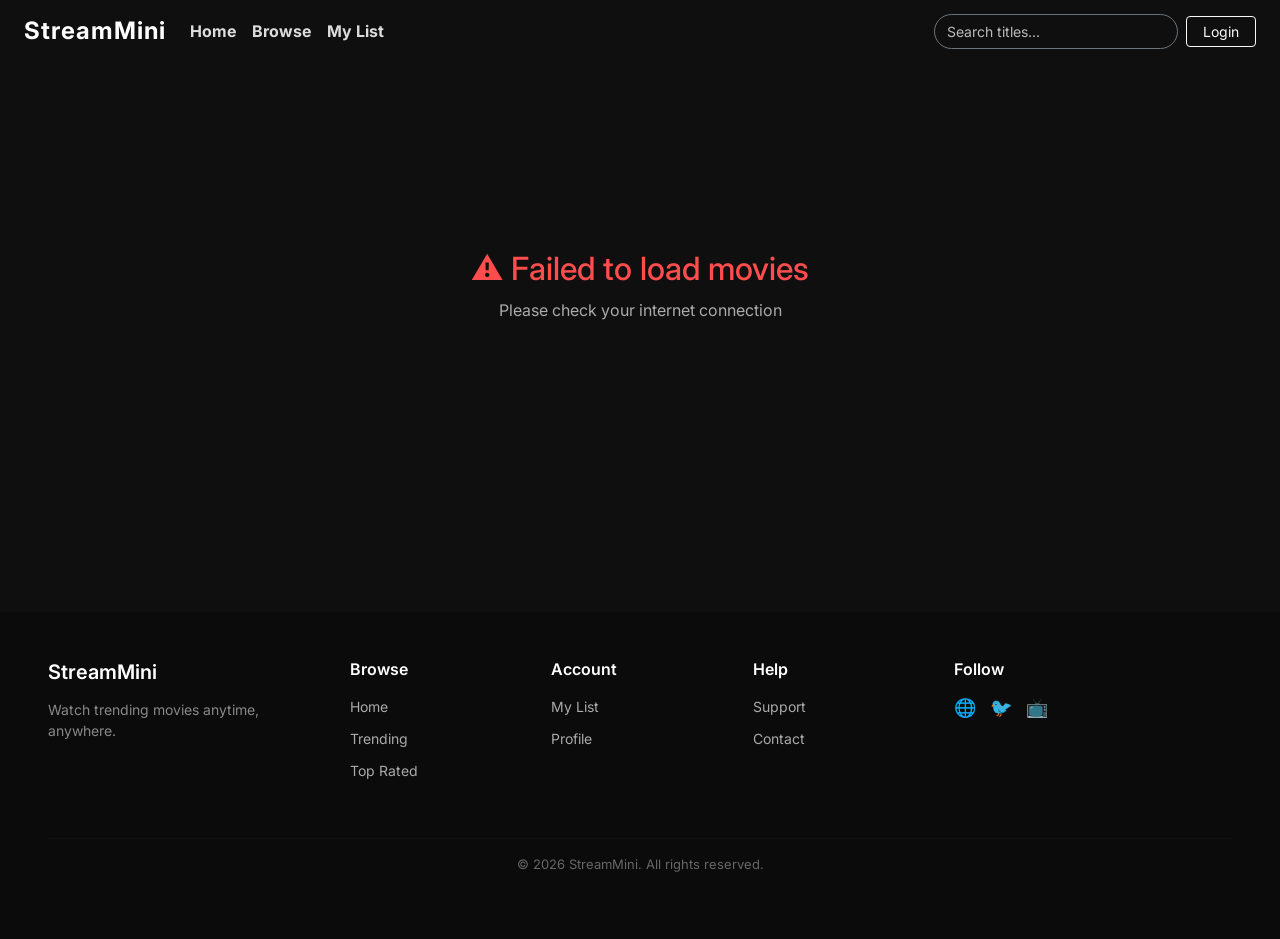
<file: index.html>
<!doctype html>
<html lang="en">
  <head>
    <meta charset="UTF-8" />
    <meta name="viewport" content="width=device-width, initial-scale=1.0" />
    <title>Stream - mini</title>
    <link rel="preconnect" href="https://fonts.googleapis.com" />
    <link rel="preconnect" href="https://fonts.gstatic.com" crossorigin />
    <link
      href="https://fonts.googleapis.com/css2?family=Archivo+Black&family=Inter:ital,opsz,wght@0,14..32,100..900;1,14..32,100..900&family=Roboto+Serif:ital,opsz,wght@0,8..144,100..900;1,8..144,100..900&display=swap"
      rel="stylesheet" />
    <link
      href="https://cdn.jsdelivr.net/npm/bootstrap@5.3.8/dist/css/bootstrap.min.css"
      rel="stylesheet"
      integrity="sha384-sRIl4kxILFvY47J16cr9ZwB07vP4J8+LH7qKQnuqkuIAvNWLzeN8tE5YBujZqJLB"
      crossorigin="anonymous" />
    <link rel="stylesheet" href="css/style.css" />
  </head>
  <body>
    <header class="w-100 top-0 z-3">
      <nav class="navbar navbar-expand-lg">
        <div class="container-fluid px-4">
          <a class="nav-header text-white navbar-brand fw-bolder" href="#"
            >StreamMini</a
          >
          <button
            class="navbar-toggler"
            type="button"
            data-bs-toggle="collapse"
            data-bs-target="#navMain">
            <span class="navbar-toggler-icon"></span>
          </button>
          <div class="collapse navbar-collapse" id="navMain">
            <ul class="navbar-nav me-auto mb-2 mb-lg-0">
              <li class="nav-item">
                <a class="nav-link active fw-bold" href="#home">Home</a>
              </li>
              <li class="nav-item">
                <a class="nav-link fw-bold" href="#rows">Browse</a>
              </li>
              <li class="nav-item">
                <a href="mylist.html" class="nav-link fw-bold">My List</a>
              </li>
            </ul>
            <div class="d-flex align-items-center gap-2 mt-2 mt-lg-0">
              <input
                type="search"
                id="searchInput"
                class="form-control form-control-sm bg-transparent border-secondary"
                placeholder="Search titles..."
                aria-label="Search movies" />

              <div id="authSection"></div>
            </div>
          </div>
        </div>
      </nav>
    </header>

    <section id="heroCarousel" class=""></section>
    <main>
      <section id="rows" class="mt-4 px-4">
        <div id="movieRows"></div>
      </section>
    </main>
    <footer class="footer mt-5">
      <div class="container-fluid px-5 py-5">
        <div class="row">
          <div class="col-md-3 mb-4">
            <h5 class="footer-logo">StreamMini</h5>
            <p class="footer-text">Watch trending movies anytime, anywhere.</p>
          </div>

          <div class="col-6 col-md-2 mb-4">
            <h6>Browse</h6>
            <ul>
              <li><a href="#">Home</a></li>
              <li><a href="#">Trending</a></li>
              <li><a href="#">Top Rated</a></li>
            </ul>
          </div>

          <div class="col-6 col-md-2 mb-4">
            <h6>Account</h6>
            <ul>
              <li><a href="mylist.html">My List</a></li>
              <li><a href="#">Profile</a></li>
            </ul>
          </div>

          <div class="col-6 col-md-2 mb-4">
            <h6>Help</h6>
            <ul>
              <li><a href="#">Support</a></li>
              <li><a href="#">Contact</a></li>
            </ul>
          </div>

          <div class="col-md-3 mb-4">
            <h6>Follow</h6>
            <div class="social-icons">
              <span>🌐</span>
              <span>🐦</span>
              <span>📺</span>
            </div>
          </div>
        </div>

        <hr />

        <p class="text-center footer-copy">
          © 2026 StreamMini. All rights reserved.
        </p>
      </div>
    </footer>
    <div id="toast" class="toast-box"></div>
    <button id="scrollTopBtn">↑</button>
    <script
      src="https://cdn.jsdelivr.net/npm/bootstrap@5.3.8/dist/js/bootstrap.bundle.min.js"
      integrity="sha384-FKyoEForCGlyvwx9Hj09JcYn3nv7wiPVlz7YYwJrWVcXK/BmnVDxM+D2scQbITxI"
      crossorigin="anonymous"></script>
    <script type="module" src="js/app.js"></script>
  </body>
</html>
</file>
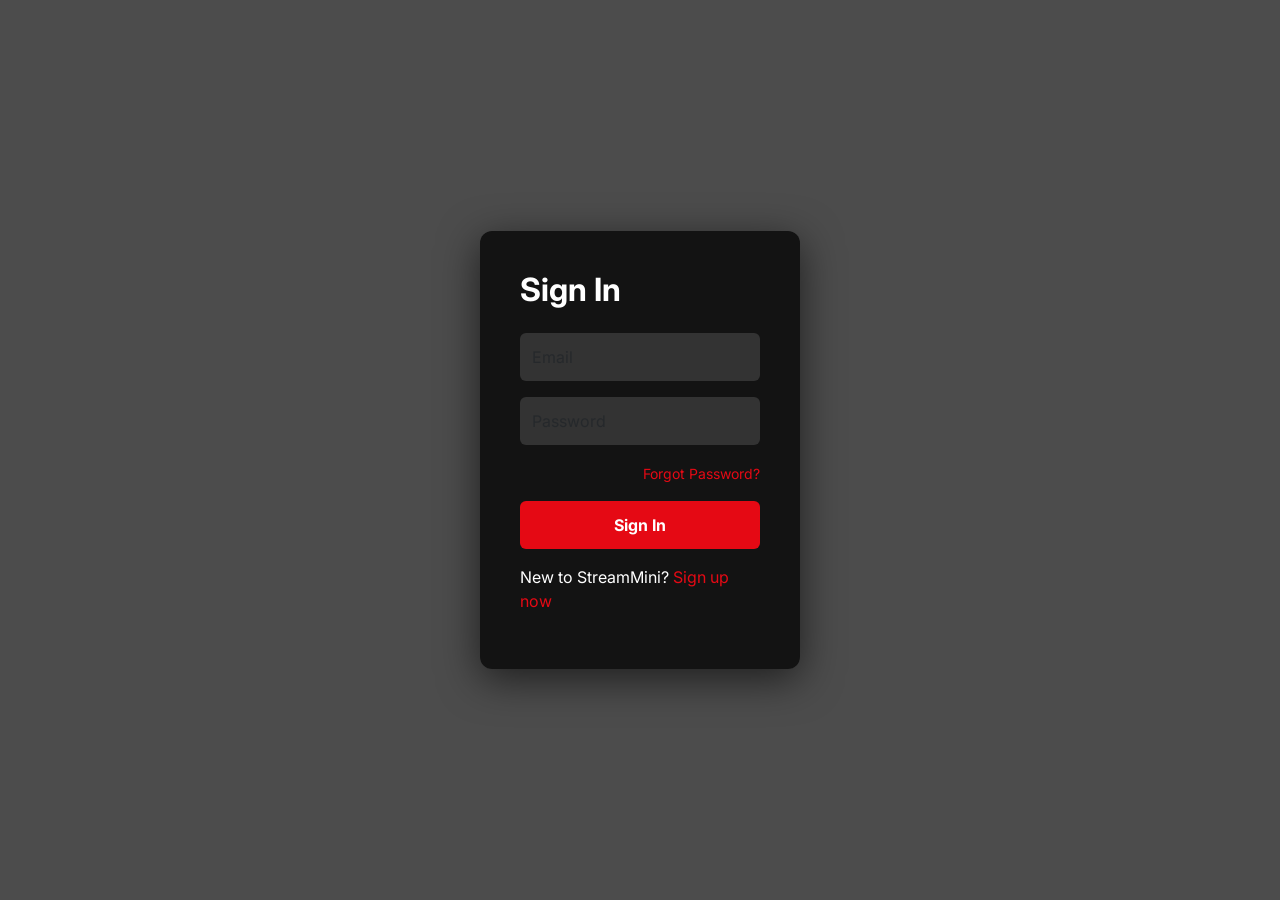
<file: edit-profile.html>
<!doctype html>
<html lang="en">
  <head>
    <meta charset="UTF-8" />
    <meta name="viewport" content="width=device-width, initial-scale=1.0" />
    <title>Edit | User</title>
    <link rel="preconnect" href="https://fonts.googleapis.com" />
    <link rel="preconnect" href="https://fonts.gstatic.com" crossorigin />
    <link
      href="https://fonts.googleapis.com/css2?family=Archivo+Black&family=Inter:ital,opsz,wght@0,14..32,100..900;1,14..32,100..900&family=Roboto+Serif:ital,opsz,wght@0,8..144,100..900;1,8..144,100..900&display=swap"
      rel="stylesheet" />
    <link
      href="https://cdn.jsdelivr.net/npm/bootstrap@5.3.8/dist/css/bootstrap.min.css"
      rel="stylesheet"
      integrity="sha384-sRIl4kxILFvY47J16cr9ZwB07vP4J8+LH7qKQnuqkuIAvNWLzeN8tE5YBujZqJLB"
      crossorigin="anonymous" />

    <link rel="stylesheet" href="/css/profile.css" />
  </head>
  <body class="bg-dark text-white">
    <div class="container py-5">
      <a href="profile.html" class="btn btn-light mb-4">← Back</a>

      <div class="profile-card mx-auto p-4">
        <h3 class="mb-3">Edit Profile</h3>

        <input id="name" class="form-control mb-2" placeholder="Name" />
        <input id="email" class="form-control mb-3" placeholder="Email" />

        <p id="errorMsg" class="text-danger small mb-2"></p>

        <button class="btn btn-danger w-100 update-btn">Save Changes</button>
      </div>
    </div>

    <script type="module" src="js/profile.js"></script>
  </body>
</html>
</file>
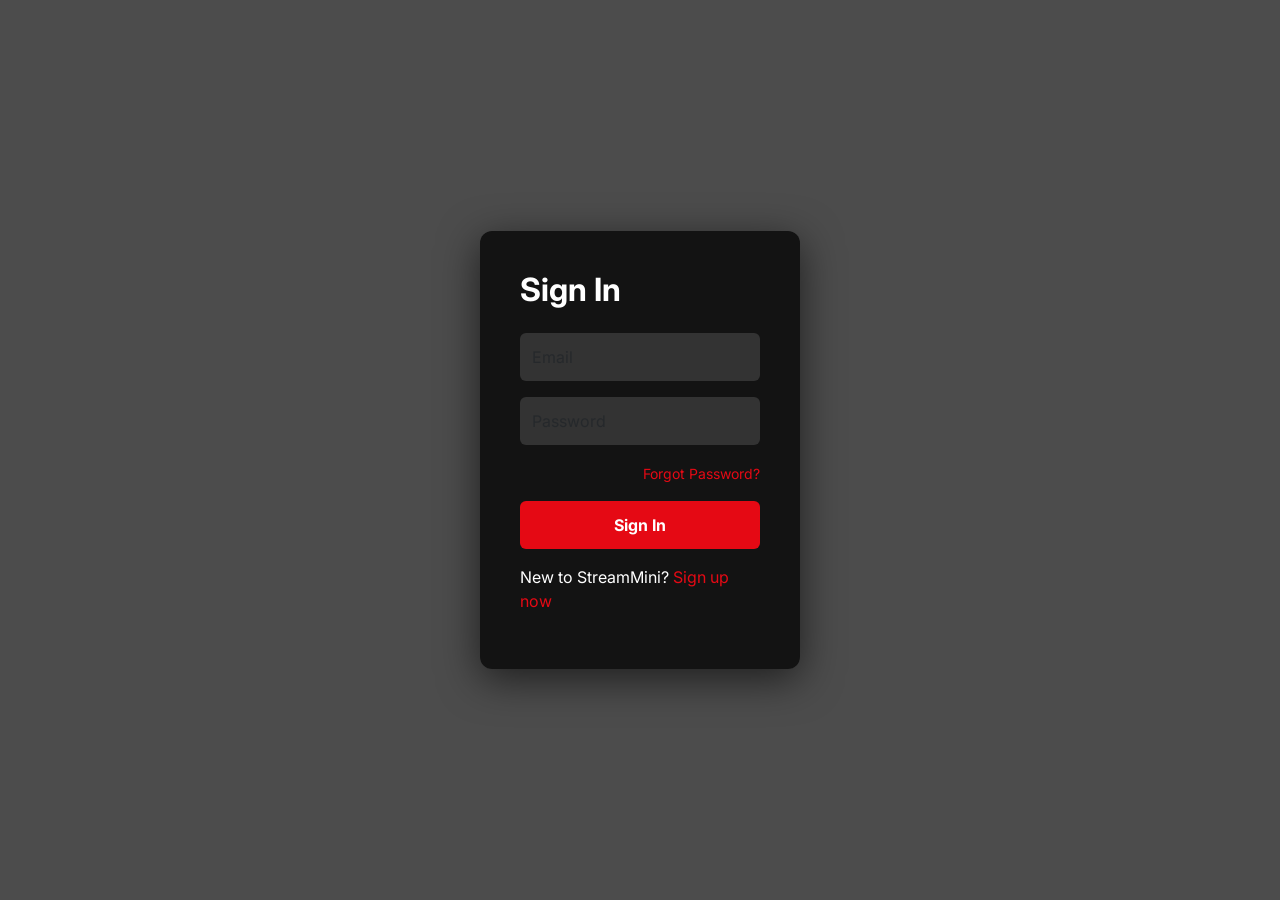
<file: login.html>
<!doctype html>
<html lang="en">
  <head>
    <meta charset="UTF-8" />
    <meta name="viewport" content="width=device-width, initial-scale=1.0" />
    <title>Login | User</title>
    <link rel="preconnect" href="https://fonts.googleapis.com" />
    <link rel="preconnect" href="https://fonts.gstatic.com" crossorigin />
    <link
      href="https://fonts.googleapis.com/css2?family=Archivo+Black&family=Inter:ital,opsz,wght@0,14..32,100..900;1,14..32,100..900&family=Roboto+Serif:ital,opsz,wght@0,8..144,100..900;1,8..144,100..900&display=swap"
      rel="stylesheet" />
    <link
      href="https://cdn.jsdelivr.net/npm/bootstrap@5.3.8/dist/css/bootstrap.min.css"
      rel="stylesheet"
      integrity="sha384-sRIl4kxILFvY47J16cr9ZwB07vP4J8+LH7qKQnuqkuIAvNWLzeN8tE5YBujZqJLB"
      crossorigin="anonymous" />
    <link rel="stylesheet" href="/css/login.css" />
  </head>
  <body class="login-page">
    <div class="login-bg"></div>
    <div class="login-overlay"></div>

    <div class="login-container">
      <div class="login-card">
        <h2 class="mb-4">Sign In</h2>

        <form id="loginForm">
          <div class="mb-3">
            <input
              id="email"
              type="email"
              placeholder="Email"
              class="form-control" />
            <div class="error-text"></div>
          </div>

          <div class="mb-3">
            <input
              id="password"
              type="password"
              placeholder="Password"
              class="form-control" />
            <div class="error-text"></div>
          </div>

          <div class="text-end mb-3">
            <a href="forgot.html" class="forgot-link"> Forgot Password? </a>
          </div>

          <button type="submit" class="btn btn-primary w-100">Sign In</button>
        </form>

        <p class="mt-3">
          New to StreamMini?
          <a href="register.html">Sign up now</a>
        </p>
      </div>
    </div>
    <div id="toast" class="toast-box"></div>
    <script type="module" src="js/auth.js"></script>
  </body>
</html>
</file>
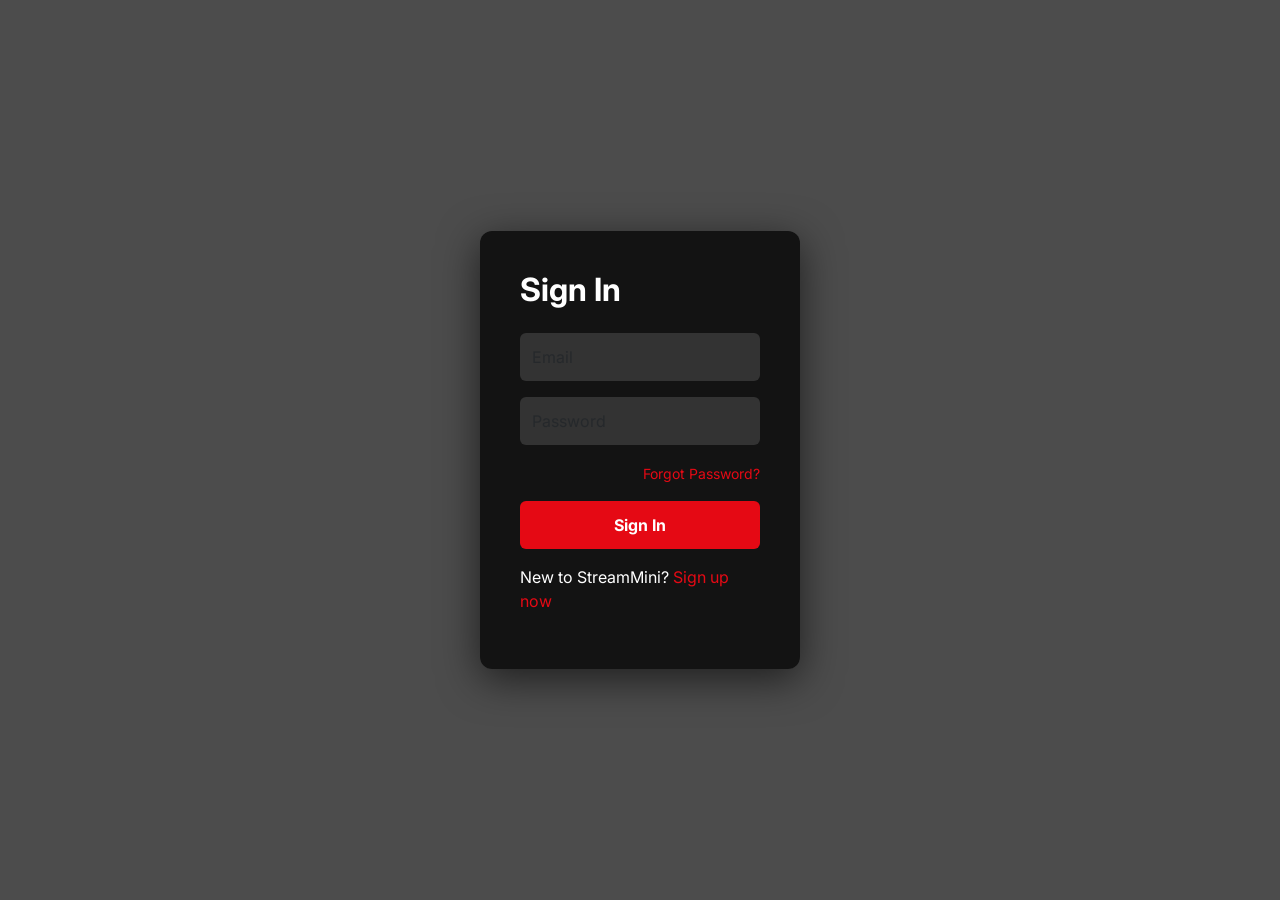
<file: movie.html>
<!doctype html>
<html lang="en">
  <head>
    <meta charset="UTF-8" />
    <meta name="viewport" content="width=device-width, initial-scale=1.0" />
    <title>Movie Details</title>
    <link
      href="https://fonts.googleapis.com/css2?family=Archivo+Black&family=Inter:ital,opsz,wght@0,14..32,100..900;1,14..32,100..900&family=Roboto+Serif:ital,opsz,wght@0,8..144,100..900;1,8..144,100..900&display=swap"
      rel="stylesheet" />
    <link
      href="https://cdn.jsdelivr.net/npm/bootstrap@5.3.8/dist/css/bootstrap.min.css"
      rel="stylesheet"
      integrity="sha384-sRIl4kxILFvY47J16cr9ZwB07vP4J8+LH7qKQnuqkuIAvNWLzeN8tE5YBujZqJLB"
      crossorigin="anonymous" />
    <link rel="stylesheet" href="css/movie.css" />
    <script type="module">
      import { requireAuth } from '/js/auth.js';
      requireAuth();
    </script>
  </head>
  <body>
    <div id="movieDetails"></div>

    <script
      src="https://cdn.jsdelivr.net/npm/bootstrap@5.3.8/dist/js/bootstrap.bundle.min.js"
      integrity="sha384-FKyoEForCGlyvwx9Hj09JcYn3nv7wiPVlz7YYwJrWVcXK/BmnVDxM+D2scQbITxI"
      crossorigin="anonymous"></script>
    <script src="js/movie.js"></script>
  </body>
</html>
</file>
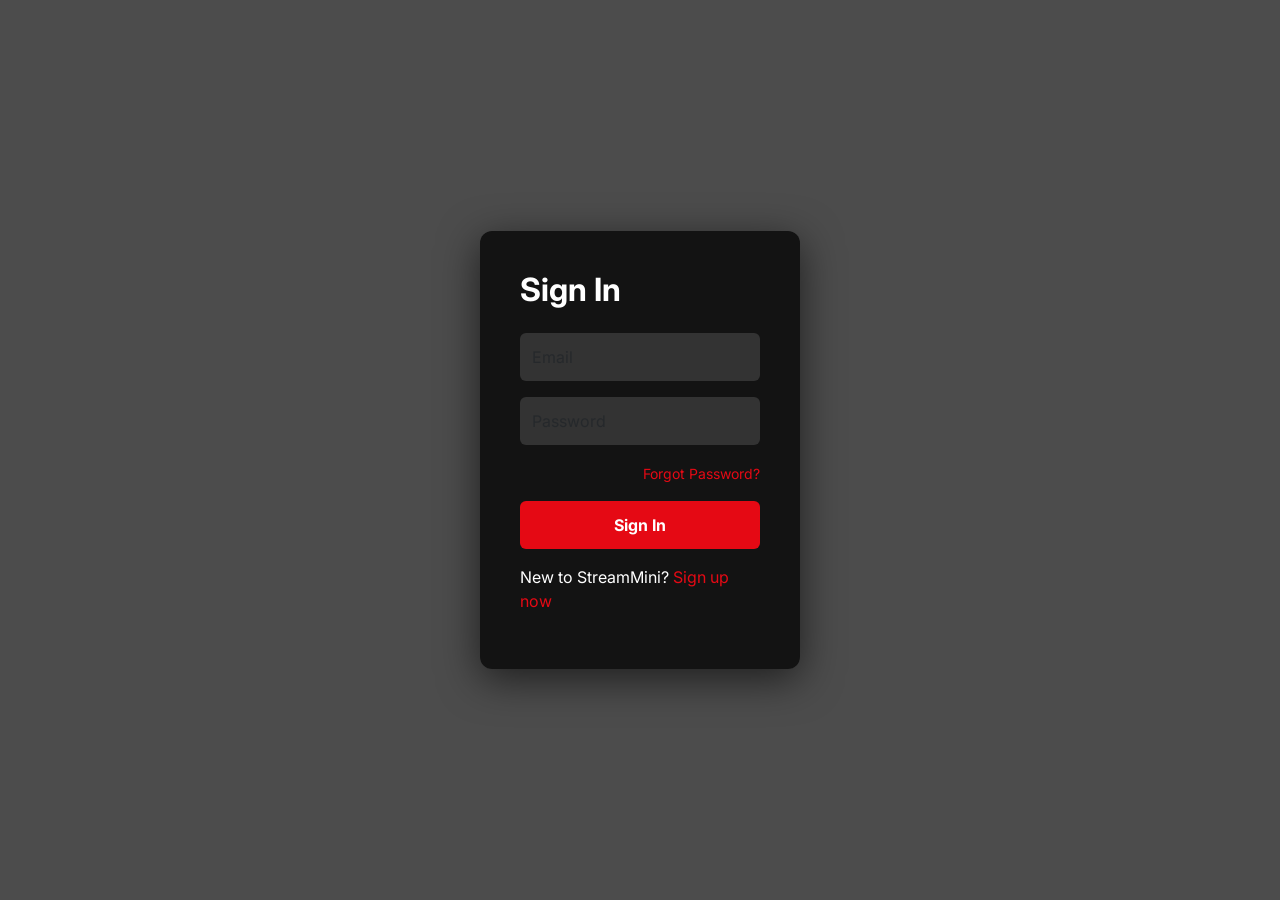
<file: myList.html>
<!doctype html>
<html lang="en">
  <head>
    <meta charset="UTF-8" />
    <meta name="viewport" content="width=device-width, initial-scale=1.0" />
    <title>My Lists</title>
    <link
      href="https://fonts.googleapis.com/css2?family=Archivo+Black&family=Inter:ital,opsz,wght@0,14..32,100..900;1,14..32,100..900&family=Roboto+Serif:ital,opsz,wght@0,8..144,100..900;1,8..144,100..900&display=swap"
      rel="stylesheet" />
    <link
      href="https://cdn.jsdelivr.net/npm/bootstrap@5.3.8/dist/css/bootstrap.min.css"
      rel="stylesheet"
      integrity="sha384-sRIl4kxILFvY47J16cr9ZwB07vP4J8+LH7qKQnuqkuIAvNWLzeN8tE5YBujZqJLB"
      crossorigin="anonymous" />
    <link rel="stylesheet" href="css/list.css" />
    <script type="module" src="/js/auth.js"></script>
    <script type="module">
      import { requireAuth } from '/js/auth.js';
      requireAuth();
    </script>
  </head>
  <body>
    <header class="p-3 d-flex justify-content-between align-items-center">
      <h2 class="text-white">❤️ My List</h2>
      <button class="home-btn btn btn-light">Home</button>
    </header>

    <div class="px-5 py-4">
      <div id="myListContainer" class="row g-3"></div>
    </div>

    <script
      src="https://cdn.jsdelivr.net/npm/bootstrap@5.3.8/dist/js/bootstrap.bundle.min.js"
      integrity="sha384-FKyoEForCGlyvwx9Hj09JcYn3nv7wiPVlz7YYwJrWVcXK/BmnVDxM+D2scQbITxI"
      crossorigin="anonymous"></script>
    <script type="module" src="js/list.js"></script>
  </body>
</html>
</file>
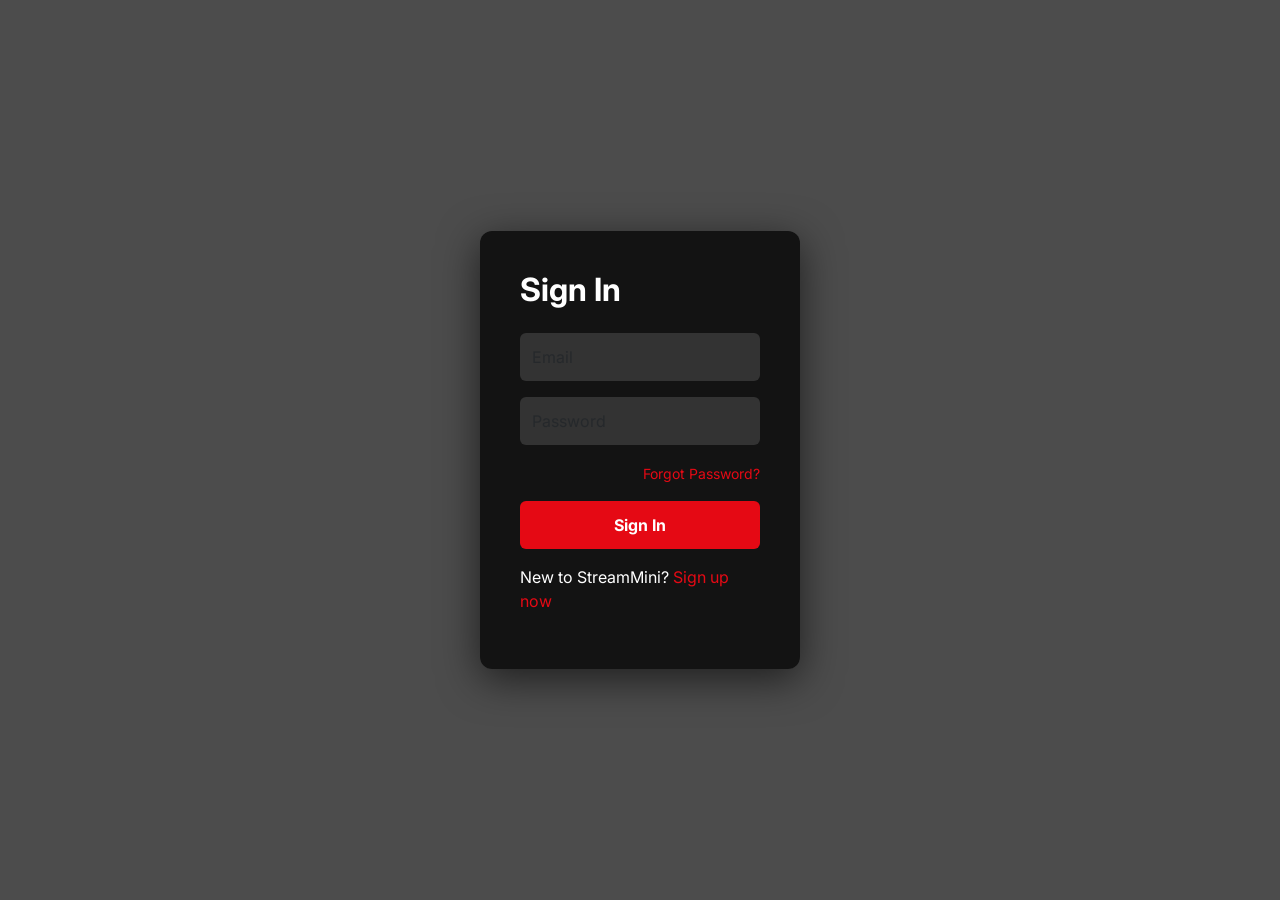
<file: profile.html>
<!doctype html>
<html lang="en">
  <head>
    <meta charset="UTF-8" />
    <meta name="viewport" content="width=device-width, initial-scale=1.0" />
    <title>Login | User</title>
    <link rel="preconnect" href="https://fonts.googleapis.com" />
    <link rel="preconnect" href="https://fonts.gstatic.com" crossorigin />
    <link
      href="https://fonts.googleapis.com/css2?family=Archivo+Black&family=Inter:ital,opsz,wght@0,14..32,100..900;1,14..32,100..900&family=Roboto+Serif:ital,opsz,wght@0,8..144,100..900;1,8..144,100..900&display=swap"
      rel="stylesheet" />
    <link
      href="https://cdn.jsdelivr.net/npm/bootstrap@5.3.8/dist/css/bootstrap.min.css"
      rel="stylesheet"
      integrity="sha384-sRIl4kxILFvY47J16cr9ZwB07vP4J8+LH7qKQnuqkuIAvNWLzeN8tE5YBujZqJLB"
      crossorigin="anonymous" />

    <link rel="stylesheet" href="/css/profile.css" />
  </head>
  <body class="bg-dark text-white">
    <div class="container py-5">
      <a href="index.html" class="btn btn-light mb-4">← Back</a>

      <div class="profile-card mx-auto text-center p-4">
        <div class="avatar-large" id="avatar"></div>

        <h2 id="name"></h2>
        <p id="email"></p>

        <a href="edit-profile.html" class="btn btn-danger mt-3">
          Edit Profile
        </a>
      </div>
    </div>

    <script type="module" src="js/auth.js"></script>
    <script>
      const user = JSON.parse(localStorage.getItem('currentUser'));

      if (!user) window.location.href = 'login.html';

      document.getElementById('name').textContent = user.name;
      document.getElementById('email').textContent = user.email;

      const avatar = document.getElementById('avatar');
      avatar.textContent = user.name.charAt(0).toUpperCase();
    </script>
  </body>
</html>
</file>
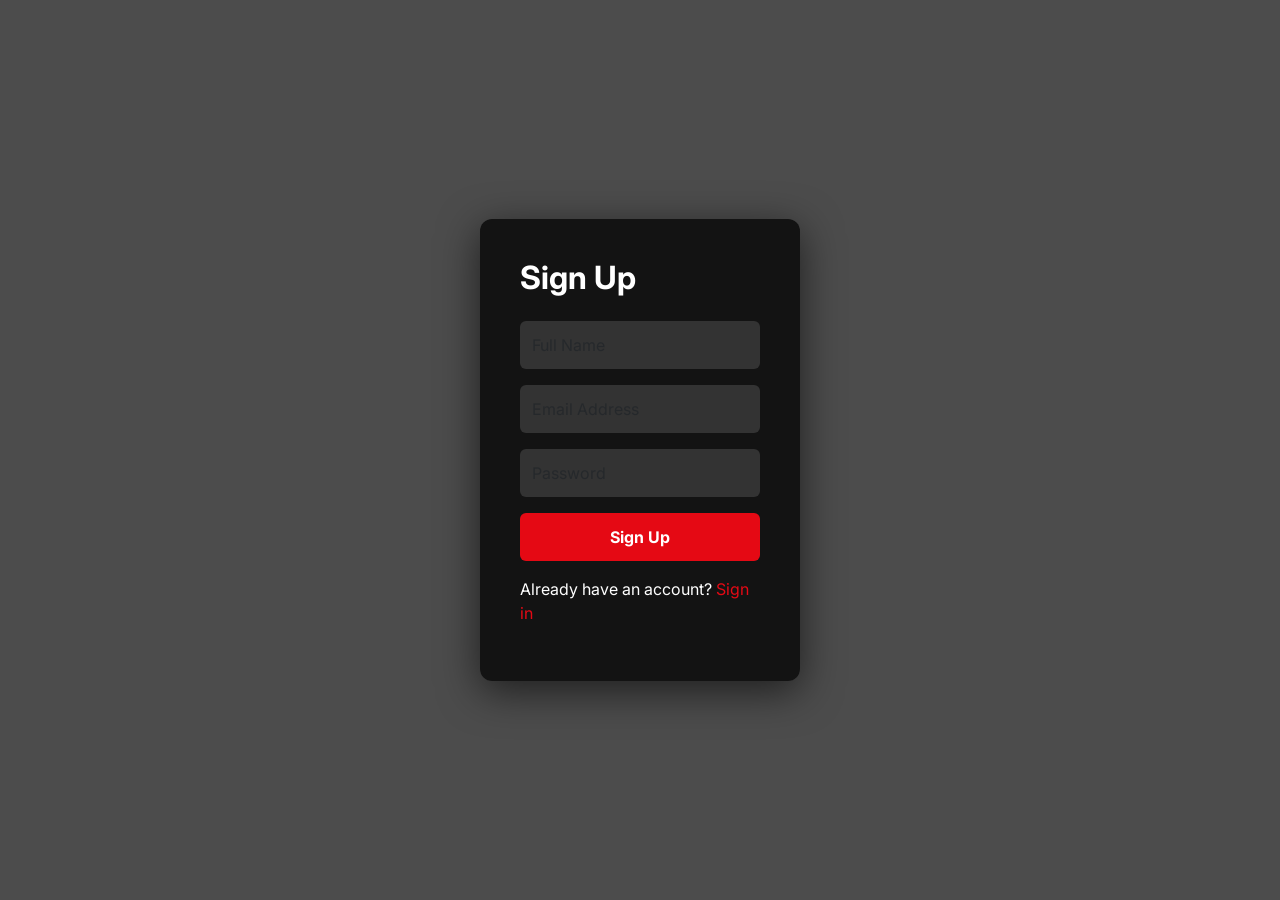
<file: register.html>
<!doctype html>
<html lang="en">
  <head>
    <meta charset="UTF-8" />
    <meta name="viewport" content="width=device-width, initial-scale=1.0" />
    <title>Register | User</title>
    <link rel="preconnect" href="https://fonts.googleapis.com" />
    <link rel="preconnect" href="https://fonts.gstatic.com" crossorigin />
    <link
      href="https://fonts.googleapis.com/css2?family=Archivo+Black&family=Inter:ital,opsz,wght@0,14..32,100..900;1,14..32,100..900&family=Roboto+Serif:ital,opsz,wght@0,8..144,100..900;1,8..144,100..900&display=swap"
      rel="stylesheet" />
    <link
      href="https://cdn.jsdelivr.net/npm/bootstrap@5.3.8/dist/css/bootstrap.min.css"
      rel="stylesheet"
      integrity="sha384-sRIl4kxILFvY47J16cr9ZwB07vP4J8+LH7qKQnuqkuIAvNWLzeN8tE5YBujZqJLB"
      crossorigin="anonymous" />

    <link rel="stylesheet" href="/css/login.css" />
  </head>
  <body class="login-page">
    <div class="login-bg"></div>
    <div class="login-overlay"></div>

    <div class="login-container">
      <div class="login-card">
        <h2 class="mb-4">Sign Up</h2>
        <form id="registerForm">
          <div class="mb-3">
            <input
              id="name"
              type="text"
              placeholder="Full Name"
              class="form-control" />
            <div class="error-text"></div>
          </div>

          <div class="mb-3">
            <input
              id="email"
              type="email"
              placeholder="Email Address"
              class="form-control" />
            <div class="error-text"></div>
          </div>

          <div class="mb-3">
            <input
              id="password"
              type="password"
              placeholder="Password"
              class="form-control" />
            <div class="error-text"></div>
          </div>

          <button type="submit" class="btn btn-primary w-100">Sign Up</button>
        </form>
        <p class="mt-3">
          Already have an account?
          <a href="login.html">Sign in</a>
        </p>
      </div>
    </div>
    <div id="toast" class="toast-box"></div>

    <script type="module" src="js/auth.js"></script>
  </body>
</html>
</file>
<file: css/style.css>
html,
body {
  height: 100%;
}

body {
  margin: 0;
  padding: 0;
  box-sizing: border-box;
  overflow-x: hidden;
  font-family: 'Inter', sans-serif;
  font-optical-sizing: auto;
  background: #0f0f0f;
  color: white;

  display: flex;
  flex-direction: column;
}

main {
  flex: 1;
}

.navbar {
  position: fixed;
  width: 100%;
  top: 0;
  background: transparent;
  transition: background 0.3s ease;
  z-index: 999;
}

.navbar.scrolled {
  background: rgba(0, 0, 0, 0.9);
}

.navbar-brand {
  font-size: 1.5rem;
  letter-spacing: 1px;
}

.nav-link {
  color: #ddd !important;
  transition: 0.3s;
}

.nav-link:hover {
  color: #fff !important;
}

#searchInput {
  border-radius: 20px;
  padding: 6px 12px;
  color: white;
}

#searchInput::placeholder {
  color: #bbb;
}

.hero-slide {
  position: relative;
  height: 90vh;
  background-size: cover;
  background-position: center;
  display: flex;
  align-items: flex-end;
}

.hero-gradient {
  position: absolute;
  inset: 0;
  background:
    linear-gradient(to top, rgba(0, 0, 0, 0.9), transparent),
    linear-gradient(to right, rgba(0, 0, 0, 0.7), transparent);
}

.hero-content {
  position: relative;
  z-index: 2;
  padding: 80px;
}

.movie-row {
  display: flex;
  gap: 16px;
  overflow-x: auto;
  scroll-behavior: smooth;
  padding: 10px 40px;
}

.movie-row::-webkit-scrollbar {
  display: none;
}

.movie-card {
  min-width: 200px;
  cursor: pointer;
  transition:
    transform 0.3s ease,
    box-shadow 0.3s;
}

.movie-card img {
  width: 100%;
  height: 260px;
  object-fit: cover;
  border-radius: 10px;
}

.movie-card:hover {
  transform: scale(1.1);
  box-shadow: 0 10px 25px rgba(0, 0, 0, 0.7);
}

.row-wrapper {
  position: relative;
}

.scroll-btn {
  position: absolute;
  top: 50%;
  transform: translateY(-50%);
  z-index: 5;

  background: rgba(0, 0, 0, 0.6);
  border: none;
  color: white;
  font-size: 24px;
  padding: 10px 15px;
  cursor: pointer;

  opacity: 0;
  transition: 0.3s;
}

.row-wrapper:hover .scroll-btn {
  opacity: 1;
}

.scroll-btn.left {
  left: 0;
}

.scroll-btn.right {
  right: 0;
}

.skeleton-card {
  min-width: 200px;
}

.skeleton-img {
  width: 100%;
  height: 300px;
  border-radius: 10px;
  background: #222;
  position: relative;
  overflow: hidden;
}

.skeleton-img::after {
  content: '';
  position: absolute;
  top: 0;
  left: -150px;
  width: 100px;
  height: 100%;
  background: linear-gradient(
    90deg,
    transparent,
    rgba(255, 255, 255, 0.1),
    transparent
  );
  animation: shimmer 1.5s infinite;
}

@keyframes shimmer {
  100% {
    transform: translateX(300px);
  }
}

.fade-in {
  animation: fadeIn 0.4s ease-in;
}

@keyframes fadeIn {
  from {
    opacity: 0;
  }
  to {
    opacity: 1;
  }
}

.movie-card {
  position: relative;
}

.watchlist-btn {
  position: absolute;
  top: 8px;
  right: 8px;
  z-index: 2;

  background: rgba(0, 0, 0, 0.6);
  border: none;
  border-radius: 50%;
  padding: 6px;

  font-size: 16px;
  cursor: pointer;
  transition: 0.2s;
}

.watchlist-btn:hover {
  transform: scale(1.2);
  background: rgba(0, 0, 0, 0.9);
}

.heart.animate {
  display: inline-block;
  animation: pop 0.3s ease;
}

@keyframes pop {
  0% {
    transform: scale(1);
  }
  50% {
    transform: scale(1.6);
  }
  100% {
    transform: scale(1);
  }
}

.toast-box {
  position: fixed;
  top: 20px;
  right: 20px;
  z-index: 999;

  background: rgba(0, 0, 0, 0.85);
  color: white;
  padding: 10px 16px;
  border-radius: 6px;

  opacity: 0;
  transform: translateY(-20px);
  transition: all 0.3s ease;
}

.toast-box.show {
  opacity: 1;
  transform: translateY(0);
}

.footer {
  background: #0b0b0b;
  color: #aaa;
}

.footer h5,
.footer h6 {
  color: white;
  font-weight: 600;
  margin-bottom: 15px;
}

.footer-logo {
  font-size: 20px;
  font-weight: 700;
}

.footer-text {
  font-size: 14px;
  color: #888;
}

.footer ul {
  list-style: none;
  padding: 0;
}

.footer ul li {
  margin-bottom: 8px;
}

.footer ul li a {
  color: #aaa;
  text-decoration: none;
  font-size: 14px;
  transition: 0.2s;
}

.footer ul li a:hover {
  color: white;
}

.social-icons span {
  font-size: 18px;
  margin-right: 10px;
  cursor: pointer;
  transition: 0.2s;
}

.social-icons span:hover {
  color: white;
}

.footer hr {
  border-color: #222;
}

.footer-copy {
  font-size: 13px;
  color: #666;
}

#scrollTopBtn {
  position: fixed;
  bottom: 30px;
  right: 30px;
  z-index: 999;

  background: rgba(0, 0, 0, 0.7);
  color: white;
  border: none;

  width: 45px;
  height: 45px;
  border-radius: 50%;

  font-size: 18px;
  cursor: pointer;

  display: none;
  transition: 0.3s;
  backdrop-filter: blur(6px);
}

#scrollTopBtn:hover {
  background: rgba(0, 0, 0, 0.9);
  transform: scale(1.1);
}

.error-state {
  height: 60vh;
  display: flex;
  flex-direction: column;
  justify-content: center;
  align-items: center;

  text-align: center;
  color: #aaa;
}

.error-state h2 {
  color: #ff4c4c;
  margin-bottom: 10px;
}

.avatar {
  width: 36px;
  height: 36px;
  border-radius: 50%;
  background: linear-gradient(135deg, #e50914, #b20710);
  color: white;
  display: flex;
  align-items: center;
  justify-content: center;
  font-weight: 600;
  cursor: pointer;
  transition: 0.3s;
}

.avatar:hover {
  transform: scale(1.1);
}

.avatar.small {
  width: 30px;
  height: 30px;
  min-width: 30px;
  min-height: 30px;

  border-radius: 50%;
  flex: none;
  display: flex;
  align-items: center;
  justify-content: center;
}

.profile-menu {
  position: relative;
}

.dropdown-menu-pro {
  position: absolute;
  top: 40px;
  right: 0;

  width: 250px;
  padding: 15px;

  background: rgba(20, 20, 20, 0.95);
  backdrop-filter: blur(10px);

  border-radius: 12px;
  box-shadow: 0 15px 40px rgba(0, 0, 0, 0.6);

  opacity: 0;
  pointer-events: none;
  transform: translateY(10px) scale(0.95);
  transition: all 0.25s ease;
}

.profile-menu:hover .dropdown-menu-pro {
  opacity: 1;
  pointer-events: auto;
  transform: translateY(0) scale(1);
}

.dropdown-header {
  display: flex;
  align-items: center;
  gap: 10px;
  margin-bottom: 10px;
}

.dropdown-header .text {
  flex: 1;
  min-width: 0;
}

.dropdown-header .name {
  margin: 0;
  font-weight: 600;
  color: white;
  font-size: 14px;
  max-width: 150px;
  overflow: hidden;
  white-space: nowrap;
  text-overflow: ellipsis;
}

.dropdown-header .name:hover {
  white-space: normal;
  word-break: break-all;
}

.dropdown-header .email {
  margin: 0;
  font-size: 12px;
  color: #aaa;
  max-width: 150px;
  overflow: hidden;
  white-space: nowrap;
  text-overflow: ellipsis;
}

.dropdown-header .email:hover {
  white-space: normal;
  word-break: break-all;
}

.dropdown-divider {
  height: 1px;
  background: rgba(255, 255, 255, 0.1);
  margin: 10px 0;
}

.dropdown-menu-pro a,
.dropdown-menu-pro button {
  display: flex;
  align-items: center;
  gap: 8px;

  width: 100%;
  padding: 8px 10px;

  color: #ccc;
  font-size: 14px;
  text-decoration: none;
  border: none;
  background: none;

  border-radius: 6px;
  cursor: pointer;
  transition: 0.2s;
}

.dropdown-menu-pro a:hover,
.dropdown-menu-pro button:hover {
  background: rgba(255, 255, 255, 0.1);
  color: white;
}
</file>
<file: css/profile.css>
.profile-card {
  max-width: 400px;
  background: #111;
  border-radius: 12px;
}

.avatar-large {
  width: 80px;
  height: 80px;
  background: #e50914;
  border-radius: 50%;
  display: flex;
  align-items: center;
  justify-content: center;
  font-size: 30px;
  margin: 0 auto 15px;
}

input.error {
  border: 1px solid red;
}

input.success {
  border: 1px solid lightgreen;
}
</file>
<file: css/login.css>
.login-page {
  margin: 0;
  height: 100vh;
  font-family: 'Inter', sans-serif;
  position: relative;
}

.login-bg {
  position: absolute;
  inset: 0;
  background: url('https://image.tmdb.org/t/p/original/9faGSFi5jam6pDWGNd0p8JcJgXQ.jpg')
    no-repeat center center/cover;
  z-index: 0;
}

.login-overlay {
  position: absolute;
  inset: 0;
  background: rgba(0, 0, 0, 0.7);
  z-index: 1;
}

.login-container {
  position: relative;
  z-index: 2;
  height: 100%;
  display: flex;
  justify-content: center;
  align-items: center;
}

.login-card {
  background: rgba(0, 0, 0, 0.75);
  backdrop-filter: blur(10px);
  padding: 40px;
  width: 320px;
  border-radius: 12px;
  color: white;
  box-shadow: 0 10px 40px rgba(0, 0, 0, 0.6);
}

.login-card h2 {
  font-weight: 700;
}

.login-card input {
  width: 100%;
  padding: 12px;
  margin-bottom: 15px;
  border: none;
  border-radius: 6px;
  background: #333;
  color: white;
}

.login-card input:focus {
  outline: none;
  border: 1px solid #e50914;
}

.login-card button {
  width: 100%;
  padding: 12px;
  background: #e50914;
  border: none;
  border-radius: 6px;
  color: white;
  font-weight: bold;
  transition: 0.3s;
}

.login-card button:hover {
  background: #f6121d;
}

.login-card a {
  color: #e50914;
  text-decoration: none;
}

.login-card a:hover {
  text-decoration: underline;
}

.error-text {
  color: #ff4d4f;
  font-size: 14px;
  margin-top: 5px;
}

input.is-invalid {
  border: 1px solid #ff4d4f;
}

.forgot-link {
  font-size: 14px;
  color: #bbb;
  text-decoration: none;
}

.forgot-link:hover {
  color: #fff;
  text-decoration: underline;
}

.login-card {
  animation: fadeIn 0.8s ease;
}

.toast-box {
  position: fixed;
  top: 20px;
  right: 20px;
  z-index: 999;

  background: rgba(0, 0, 0, 0.85);
  color: white;
  padding: 10px 16px;
  border-radius: 6px;

  opacity: 0;
  transform: translateY(-20px);
  transition: all 0.3s ease;
}

.toast-box.show {
  opacity: 1;
  transform: translateY(0);
}

@keyframes fadeIn {
  from {
    opacity: 0;
    transform: translateY(20px);
  }
  to {
    opacity: 1;
    transform: translateY(0);
  }
}
</file>
<file: css/movie.css>
body {
  margin: 0;
  background: #0f0f0f;
}

.movie-hero {
  position: relative;
  width: 100%;
  min-height: 100vh;
  background-size: cover;
  background-position: center;
  display: flex;
  align-items: flex-end;
}

.movie-gradient {
  position: absolute;
  inset: 0;
  background:
    linear-gradient(to top, rgba(0, 0, 0, 0.95), transparent),
    linear-gradient(to right, rgba(0, 0, 0, 0.8), transparent);
}

.movie-content {
  position: relative;
  z-index: 2;
  padding: 0 60px 80px 60px;
  max-width: 700px;
}

.movie-title {
  font-size: 3.5rem;
  font-weight: 900;
}

.movie-meta {
  color: #bbb;
  margin-bottom: 15px;
}

.movie-overview {
  font-size: 1.05rem;
  line-height: 1.7;
  color: #ccc;
}

.trailer-wrapper {
  margin-top: 30px;
}

.trailer-wrapper iframe {
  width: 100%;
  max-width: 700px;
  height: 350px;
  border-radius: 12px;
  border: none;
}

.back-btn {
  position: fixed;
  top: 20px;
  left: 20px;
  z-index: 10;

  background: rgba(0, 0, 0, 0.6);
  color: white;
  border: none;
  padding: 8px 14px;
  border-radius: 6px;

  font-size: 14px;
  cursor: pointer;

  backdrop-filter: blur(6px);
  transition: 0.3s;
}

.back-btn:hover {
  background: rgba(0, 0, 0, 0.9);
}
</file>
<file: css/list.css>
body {
  background: #0f0f0f;
  color: white;
  margin: 0;
  font-family: 'Inter', sans-serif;
}

.mylist-card {
  position: relative;
  cursor: pointer;
  overflow: hidden;
  border-radius: 12px;
  transition: all 0.3s ease;
}

.mylist-card img {
  width: 100%;
  height: 300px;
  object-fit: cover;
  border-radius: 12px;
}

.mylist-card:hover {
  transform: scale(1.08);
  z-index: 2;
}

.mylist-card::after {
  content: attr(data-title);
  position: absolute;
  bottom: 0;
  left: 0;
  right: 0;

  background: linear-gradient(to top, rgba(0, 0, 0, 0.8), transparent);
  color: white;
  padding: 10px;
  font-size: 14px;
}

.remove-btn {
  position: absolute;
  top: 10px;
  right: 10px;

  background: rgba(0, 0, 0, 0.7);
  color: white;
  border: none;

  width: 32px;
  height: 32px;
  border-radius: 50%;

  font-size: 16px;
  cursor: pointer;
  transition: 0.2s;
}

.remove-btn:hover {
  background: red;
  transform: scale(1.1);
}

.movie-status {
  display: flex;
  justify-content: space-between;
  align-items: center;
  margin-top: 8px;
  padding: 6px 10px;
  border-radius: 10px;
  background: #1e1e1e;
  color: #fff;
  font-size: 13px;
  position: relative;
}

.status-pill {
  padding: 4px 10px;
  border-radius: 20px;
  font-size: 12px;
  text-transform: capitalize;
}

.status-pill.pending {
  background: #6c757d;
}

.status-pill.in-progress {
  background: #ff9800;
}

.status-pill.completed {
  background: #4caf50;
}

.status-dropdown-wrapper {
  position: relative;
  cursor: pointer;
}

.status-dropdown-wrapper::after {
  content: '';
  position: absolute;
  bottom: 100%;
  right: 0;
  width: 100%;
  height: 10px;
}

.arrow-icon {
  font-size: 14px;
}

.status-menu {
  position: absolute;
  bottom: 28px;
  right: 0;
  background: #2a2a2a;
  border-radius: 8px;
  overflow: hidden;
  display: none;
  min-width: 120px;
  box-shadow: 0 4px 12px rgba(0, 0, 0, 0.4);
  z-index: 10;
}

.status-dropdown-wrapper:hover .status-menu {
  display: block;
}

.status-menu div {
  padding: 8px 12px;
  cursor: pointer;
  transition: background 0.2s;
}

.status-menu div:hover {
  background: #3a3a3a;
}

header {
  background: linear-gradient(to bottom, #000, transparent);
  padding: 20px 40px;
}

header h2 {
  font-size: 28px;
  font-weight: 700;
}

header button {
  border-radius: 20px;
  padding: 6px 16px;
}

.card-overlay {
  position: absolute;
  bottom: 0;
  left: 0;
  right: 0;

  padding: 10px;
  background: linear-gradient(to top, rgba(0, 0, 0, 0.9), transparent);

  opacity: 0;
  transition: 0.3s;
}

.card-overlay p {
  font-size: 14px;
  margin: 0;
}

.mylist-card:hover .card-overlay {
  opacity: 1;
}

.empty-state {
  text-align: center;
  margin-top: 100px;
  color: #aaa;
}
</file>
